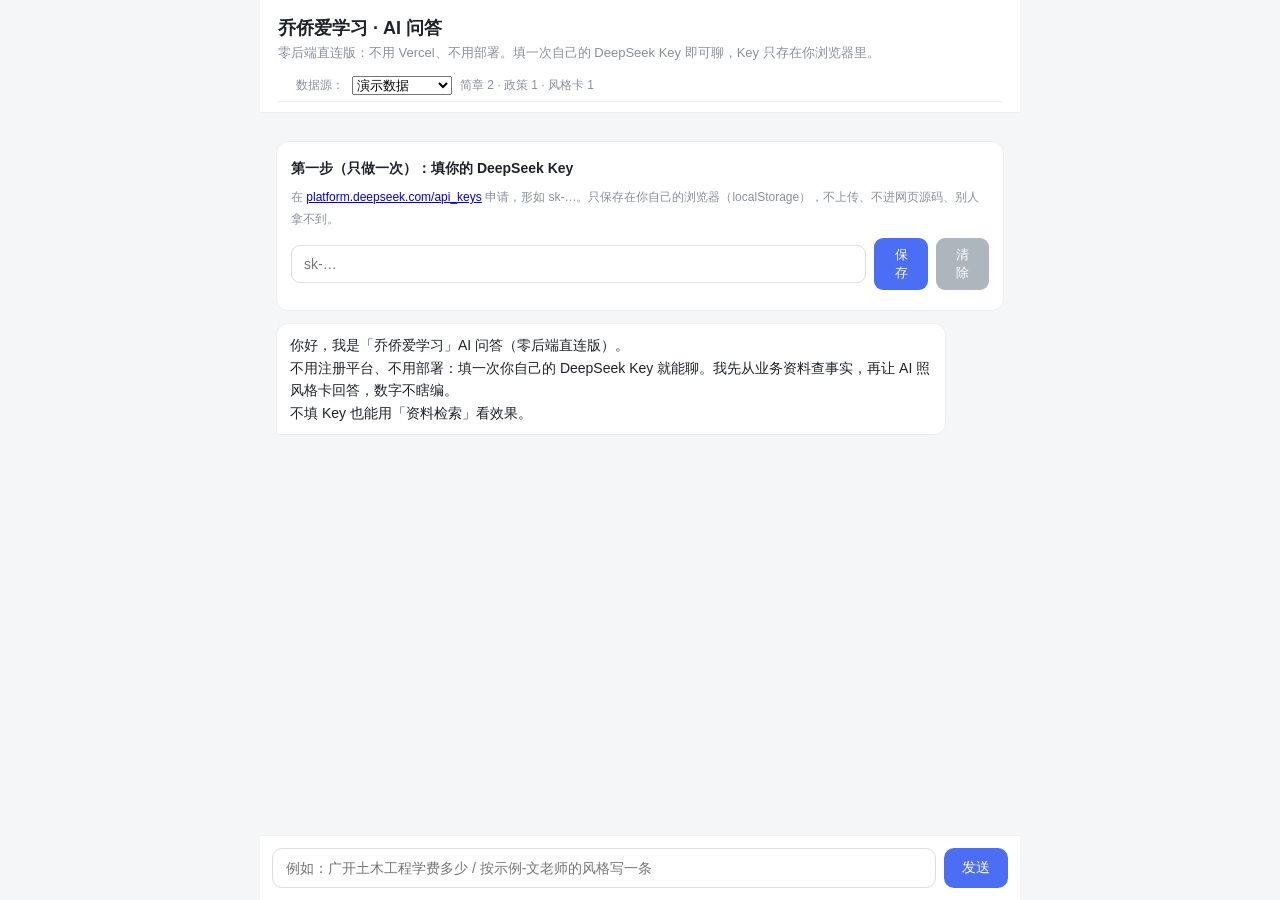
<file: 乔侨爱学习-AI直连版.html>
<!DOCTYPE html>
<html lang="zh-CN">
<head>
<meta charset="utf-8">
<meta name="viewport" content="width=device-width, initial-scale=1">
<title>乔侨爱学习 · AI 问答（直连版·无需部署）</title>
<style>
* { box-sizing: border-box; }
body { margin: 0; font-family: -apple-system, "PingFang SC", "Microsoft YaHei", sans-serif; background: #f5f6f8; color: #1f2329; }
.app { max-width: 760px; margin: 0 auto; height: 100vh; display: flex; flex-direction: column; }
header { padding: 16px 18px 10px; background: #fff; border-bottom: 1px solid #eee; }
header h1 { margin: 0; font-size: 18px; }
.sub { margin: 4px 0 8px; color: #8a9099; font-size: 13px; }
.bar { font-size: 12px; color: #8a9099; display: flex; justify-content: space-between; align-items: center; gap: 10px; }
.bar select { font-size: 12px; padding: 2px 6px; }
main { flex: 1; overflow-y: auto; padding: 16px; }
.msg { margin-bottom: 14px; max-width: 92%; }
.msg.user { margin-left: auto; }
.bubble { padding: 10px 13px; border-radius: 12px; line-height: 1.6; font-size: 14px; white-space: pre-wrap; word-break: break-word; }
.msg.user .bubble { background: #4c6ef5; color: #fff; border-bottom-right-radius: 3px; }
.msg.bot .bubble { background: #fff; border: 1px solid #eee; border-bottom-left-radius: 3px; }
.bubble .src { display: block; margin-top: 6px; font-size: 12px; color: #aaa; }
footer { display: flex; gap: 8px; padding: 12px; background: #fff; border-top: 1px solid #eee; }
#q { flex: 1; padding: 11px 13px; border: 1px solid #ddd; border-radius: 10px; font-size: 14px; outline: none; }
#send { padding: 0 18px; border: 0; border-radius: 10px; background: #4c6ef5; color: #fff; font-size: 14px; cursor: pointer; }


.setup { background:#fff; border:1px solid #eee; border-radius:12px; padding:14px; margin:12px 0; font-size:13px; line-height:1.8; }
.setup h3 { margin:0 0 6px; font-size:14px; }
.setup input[type=password] { width:100%; padding:10px 12px; border:1px solid #ddd; border-radius:9px; font-size:14px; }
.setup .row { display:flex; gap:8px; margin-top:8px; align-items:center; }
.setup button { padding:8px 16px; border:0; border-radius:9px; background:#4c6ef5; color:#fff; cursor:pointer; font-size:13px; }
.setup .hint { color:#8a9099; font-size:12px; }
.keyline { display:flex; gap:8px; align-items:center; font-size:12px; color:#8a9099; padding:6px 18px; background:#fff; border-bottom:1px solid #eee; }
.keyline input { flex:1; padding:6px 10px; border:1px solid #ddd; border-radius:8px; }
.keyline a { color:#4c6ef5; text-decoration:none; }
.bubble .tag { display:inline-block; font-size:11px; color:#4c6ef5; background:#eef2ff; padding:1px 7px; border-radius:8px; margin-bottom:5px; }
.err { color:#e03131; }

</style>
</head>
<body>
<div class="app">
  <header>
    <h1>乔侨爱学习 · AI 问答</h1>
    <p class="sub">零后端直连版：不用 Vercel、不用部署。填一次自己的 DeepSeek Key 即可聊，Key 只存在你浏览器里。</p>
    <div class="keyline">
      数据源：<select id="src"><option value="sample">演示数据</option><option value="app">本机真实数据</option></select>
      <span id="stat"></span>
    </div>
  </header>
  <main id="log">
    <div class="setup" id="setup">
      <h3>第一步（只做一次）：填你的 DeepSeek Key</h3>
      <div class="hint">在 <a href="https://platform.deepseek.com/api_keys" target="_blank">platform.deepseek.com/api_keys</a> 申请，形如 sk-…。只保存在你自己的浏览器（localStorage），不上传、不进网页源码、别人拿不到。</div>
      <div class="row">
        <input id="key" type="password" placeholder="sk-…" autocomplete="off">
        <button id="save">保存</button>
        <button id="clear" style="background:#adb5bd">清除</button>
      </div>
      <div class="hint" id="kstat" style="margin-top:6px"></div>
    </div>
  </main>
  <footer>
    <input id="q" placeholder="例如：广开土木工程学费多少 / 按示例-文老师的风格写一条" autocomplete="off">
    <button id="send">发送</button>
  </footer>
</div>
<script>
window.SAMPLE_DATA = {"kb": [{"类型": "国开", "院校": "国家开放大学（示例）", "专业": "畜牧兽医（示例）", "层次": "高起专", "学制": "2.5年", "第一学年学费": "3420元/年", "第二学年学费": "3420元/年", "教材费": "500元/年", "文本": "【示例数据】国开畜牧兽医：学制2.5年，学费3420元/年、只收两年，教材费500元/年，直接交学校。"}, {"类型": "广开", "院校": "广东开放大学（示例）", "专业": "土木工程（示例）", "层次": "本科", "学制": "2.5年", "收费标准": "8591", "第一次收费": "3436", "第二次收费": "3436", "第三次收费": "1719", "文本": "【示例数据】广开土木工程本科：总收费8591，分三次交 3436/3436/1719。"}], "degree": [{"学校": "示例大学", "项目": "学位外语", "要求": "【示例】成绩60分以上（100分制，60为及格线）。", "注意事项": "示例"}], "affiliation": [{"单位名称": "示例培训中心", "高校": "示例高校"}], "cards": [{"name": "示例-文老师（演示）", "owner": "示例", "text": "# 风格卡：示例-文老师（演示，非真实）\n\n## 人称\n第三人称「老师」口播。\n## 钩子\n开头直接抛痛点。\n## 结尾\n收藏这条，关注老师。\n\n> 这是演示卡，真实数据请运行 scripts/export_web_data.py 后打开网页。"}]};

</script>
<script>
'use strict';
var D = window.SAMPLE_DATA || {kb:[],degree:[],affiliation:[],cards:[]};
var KEY = '';

function esc(s){ return String(s).replace(/&/g,'&amp;').replace(/</g,'&lt;').replace(/>/g,'&gt;'); }
function addMsg(role, text, tag){
  var log=document.getElementById('log'), m=document.createElement('div'), b=document.createElement('div');
  m.className='msg '+role; b.className='bubble';
  b.innerHTML=(tag?'<span class="tag">'+esc(tag)+'</span><br>':'')+esc(text).replace(/\n/g,'<br>');
  m.appendChild(b); log.appendChild(m); log.scrollTop=log.scrollHeight;
  return m;
}
function tokens(q){
  var clean=q.replace(/[\s\p{P}]+/gu,''), out=new Set();
  for(var i=0;i<clean.length;i++) for(var n=2;n<=Math.min(4,clean.length-i);n++) out.add(clean.substr(i,n));
  return Array.from(out);
}
function search(blocks,q,limit){
  var toks=tokens(q), scored=[];
  for(var i=0;i<blocks.length;i++){
    var text=typeof blocks[i]==='string'?blocks[i]:JSON.stringify(blocks[i]), score=0;
    for(var j=0;j<toks.length;j++) if(text.indexOf(toks[j])>=0) score+=toks[j].length;
    if(score>0) scored.push({b:blocks[i],score:score});
  }
  scored.sort(function(a,b){return b.score-a.score;});
  return scored.slice(0,limit||5);
}
function blockText(b){
  if(typeof b==='string') return b;
  if(b.text) return b.text;
  return Object.keys(b).map(function(k){return k+'：'+b[k];}).join('；');
}
function build(q){
  var blocks=[].concat(D.kb||[],D.degree||[],D.affiliation||[]);
  var hits=search(blocks,q,5);
  var facts=hits.map(function(h){return '· '+blockText(h.b).slice(0,400);}).join('\n')||'（没有检索到相关资料）';
  var style='', sm=q.match(/按(.+?)的风格|(.+?)风格写/);
  if(sm){
    var name=(sm[1]||sm[2]||'').trim();
    var cards=(D.cards||[]).filter(function(c){return !name||c.name.indexOf(name)>=0;});
    style=cards.slice(0,1).map(function(c){return c.text||'';}).join('\n');
    if(!style&&(D.cards||[]).length) style=D.cards[0].text||'';
  }
  return {question:q,facts:facts,style:style};
}
function localFallback(p){
  return 'AI 没连上，先给你资料检索结果：\n\n'+p.facts+(p.style?'\n\n（风格卡要点）\n'+p.style.slice(0,400):'');
}
async function ask(p){
  var r=await fetch('https://api.deepseek.com/chat/completions',{
    method:'POST',
    headers:{'Content-Type':'application/json','Authorization':'Bearer '+KEY},
    body:JSON.stringify({
      model:'deepseek-chat',
      messages:[
        {role:'system',content:'你是「乔侨爱学习」业务问答助手。只依据【参考资料】回答，资料里没有的数字/学费/政策一律明确说「资料里没有，请以官方表为准」，绝对不要编造、不要凭记忆补数字。有【风格卡】时严格模仿其人称、开头钩子、字数、分段、结尾和标题习惯。用中文口语、简洁、能直接念；回答控制在500字内，除非用户明确要求写完整口播稿。'},
        {role:'user',content:'【参考资料】\n'+p.facts+'\n\n【风格卡】\n'+(p.style||'（无）')+'\n\n【用户问题】\n'+p.question}
      ],
      temperature:0.7,max_tokens:1200,stream:false
    })
  });
  if(!r.ok){
    var d=await r.json().catch(function(){return {};});
    var hint=r.status===401?'Key 无效或已过期':r.status===402?'账户余额不足':r.status===429?'请求太频繁，稍后再试':('HTTP '+r.status);
    throw new Error(hint+(d.error&&d.error.message?'：'+d.error.message:''));
  }
  var d=await r.json();
  var a=d&&d.choices&&d.choices[0]&&d.choices[0].message?d.choices[0].message.content:'';
  if(!a) throw new Error('模型没有返回内容');
  return a;
}
function saveKey(){
  var v=document.getElementById('key').value.trim();
  if(!v){ document.getElementById('kstat').innerHTML='<span class="err">请先填 Key</span>'; return; }
  KEY=v;
  try{ localStorage.setItem('qiaoqiao_key',v); }catch(e){}
  document.getElementById('kstat').textContent='已就绪 ✓（只存在你自己的浏览器里）';
  document.getElementById('setup').style.display='none';
  addMsg('bot','Key 已就绪。可以问我了，例如：广开土木工程学费多少 / 按示例-文老师的风格写一条。');
}
function clearKey(){
  KEY=''; try{ localStorage.removeItem('qiaoqiao_key'); }catch(e){}
  document.getElementById('key').value='';
  document.getElementById('kstat').textContent='已清除';
  document.getElementById('setup').style.display='block';
}
async function send(){
  var q=document.getElementById('q').value.trim();
  if(!q) return;
  if(!KEY){ addMsg('bot','还没填 DeepSeek Key，请在上方的框里填好点「保存」。（没有 Key 也能试用下方的「资料检索」降级结果）'); }
  document.getElementById('q').value='';
  addMsg('user',q);
  var p=build(q);
  if(!KEY){ addMsg('bot',localFallback(p),'检索结果'); return; }
  var wait=addMsg('bot','正在查资料并让 AI 组织回答…');
  try{
    var a=await ask(p);
    if(wait.parentNode) wait.parentNode.removeChild(wait);
    addMsg('bot',a,'DeepSeek');
  }catch(e){
    if(wait.parentNode) wait.parentNode.removeChild(wait);
    addMsg('bot',localFallback(p)+'\n\n———\nAI 调用失败：'+e.message,'检索结果');
  }
}
document.getElementById('save').addEventListener('click',saveKey);
document.getElementById('clear').addEventListener('click',clearKey);
document.getElementById('send').addEventListener('click',send);
document.getElementById('q').addEventListener('keydown',function(e){if(e.key==='Enter')send();});
document.getElementById('src').addEventListener('change',function(){
  // 演示数据 / 本机真实数据（若内联了 app-data.js）
  D=(document.getElementById('src').value==='app'&&typeof window.APP_DATA!=='undefined')?window.APP_DATA:(window.SAMPLE_DATA||{kb:[],degree:[],affiliation:[],cards:[]});
  document.getElementById('stat').textContent='简章 '+(D.kb||[]).length+' · 政策 '+(D.degree||[]).length+' · 风格卡 '+(D.cards||[]).length;
});
(function boot(){
  try{ var k=localStorage.getItem('qiaoqiao_key'); if(k){KEY=k;document.getElementById('setup').style.display='none';document.getElementById('kstat').textContent='已就绪 ✓（从本机恢复）';} }catch(e){}
  document.getElementById('stat').textContent='简章 '+(D.kb||[]).length+' · 政策 '+(D.degree||[]).length+' · 风格卡 '+(D.cards||[]).length;
  addMsg('bot','你好，我是「乔侨爱学习」AI 问答（零后端直连版）。\n不用注册平台、不用部署：填一次你自己的 DeepSeek Key 就能聊。我先从业务资料查事实，再让 AI 照风格卡回答，数字不瞎编。\n不填 Key 也能用「资料检索」看效果。');
})();
if(typeof global!=='undefined'){global.build=build;global.tokens=tokens;global.search=search;}

</script>
</body>
</html>
</file>
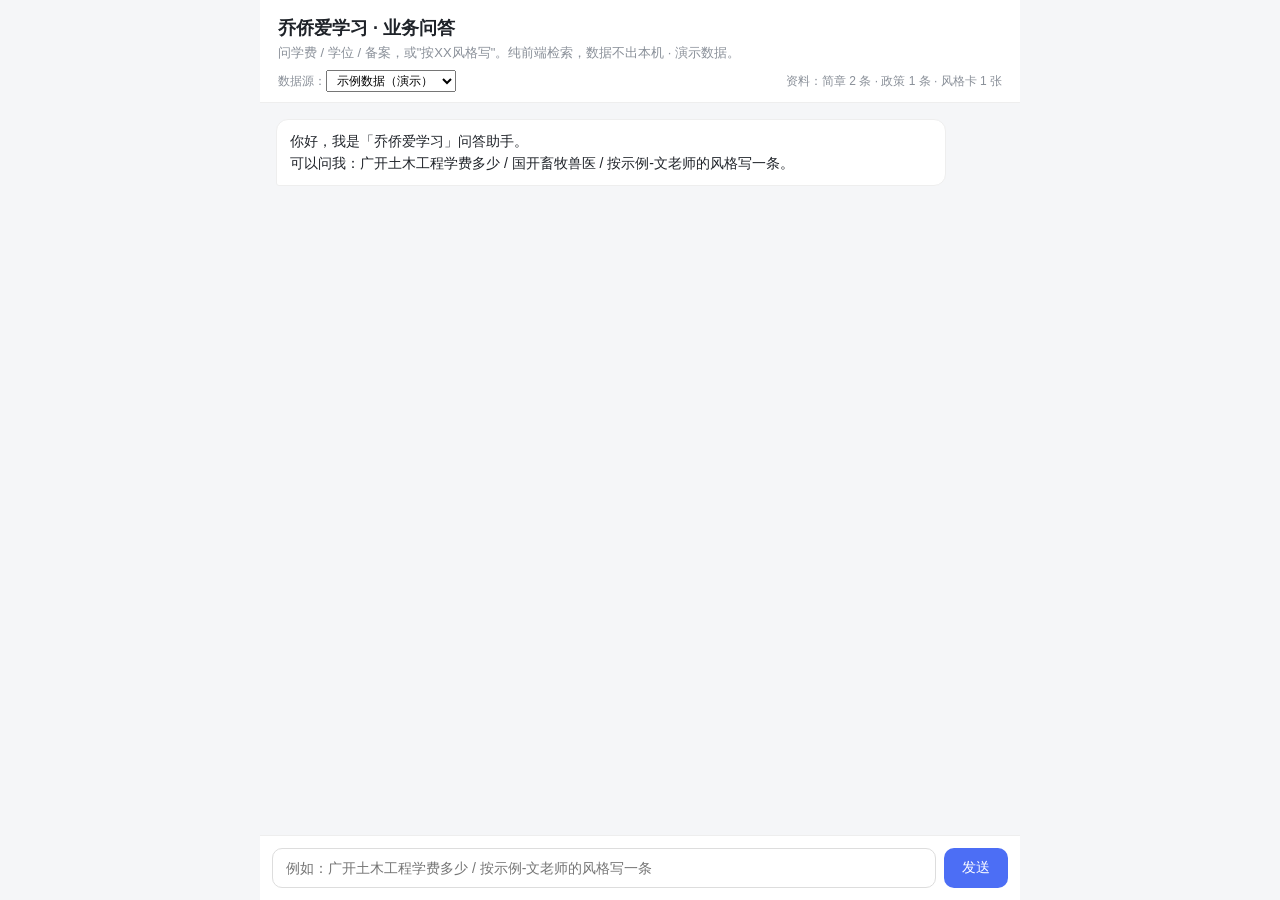
<file: 乔侨爱学习-问答网页.html>
<!DOCTYPE html>
<html lang="zh-CN">
<head>
<meta charset="utf-8">
<meta name="viewport" content="width=device-width, initial-scale=1">
<title>乔侨爱学习 · 业务问答</title>
<style>
* { box-sizing: border-box; }
body { margin: 0; font-family: -apple-system, "PingFang SC", "Microsoft YaHei", sans-serif; background: #f5f6f8; color: #1f2329; }
.app { max-width: 760px; margin: 0 auto; height: 100vh; display: flex; flex-direction: column; }
header { padding: 16px 18px 10px; background: #fff; border-bottom: 1px solid #eee; }
header h1 { margin: 0; font-size: 18px; }
.sub { margin: 4px 0 8px; color: #8a9099; font-size: 13px; }
.bar { font-size: 12px; color: #8a9099; display: flex; justify-content: space-between; align-items: center; gap: 10px; }
.bar select { font-size: 12px; padding: 2px 6px; }
main { flex: 1; overflow-y: auto; padding: 16px; }
.msg { margin-bottom: 14px; max-width: 92%; }
.msg.user { margin-left: auto; }
.bubble { padding: 10px 13px; border-radius: 12px; line-height: 1.6; font-size: 14px; white-space: pre-wrap; word-break: break-word; }
.msg.user .bubble { background: #4c6ef5; color: #fff; border-bottom-right-radius: 3px; }
.msg.bot .bubble { background: #fff; border: 1px solid #eee; border-bottom-left-radius: 3px; }
.bubble .src { display: block; margin-top: 6px; font-size: 12px; color: #aaa; }
footer { display: flex; gap: 8px; padding: 12px; background: #fff; border-top: 1px solid #eee; }
#q { flex: 1; padding: 11px 13px; border: 1px solid #ddd; border-radius: 10px; font-size: 14px; outline: none; }
#send { padding: 0 18px; border: 0; border-radius: 10px; background: #4c6ef5; color: #fff; font-size: 14px; cursor: pointer; }

</style>
</head>
<body>
<div class="app">
  <header>
    <h1>乔侨爱学习 · 业务问答</h1>
    <p class="sub">问学费 / 学位 / 备案，或"按XX风格写"。纯前端检索，数据不出本机 · 演示数据。</p>
    <div class="bar">
      <label>数据源：<select id="src"><option value="sample">示例数据（演示）</option><option value="app">本机真实数据</option></select></label>
      <span id="stat"></span>
    </div>
  </header>
  <main id="log"></main>
  <footer>
    <input id="q" placeholder="例如：广开土木工程学费多少 / 按示例-文老师的风格写一条" autocomplete="off">
    <button id="send">发送</button>
  </footer>
</div>
<script>
window.SAMPLE_DATA = {"kb": [{"类型": "国开", "院校": "国家开放大学（示例）", "专业": "畜牧兽医（示例）", "层次": "高起专", "学制": "2.5年", "第一学年学费": "3420元/年", "第二学年学费": "3420元/年", "教材费": "500元/年", "文本": "【示例数据】国开畜牧兽医：学制2.5年，学费3420元/年、只收两年，教材费500元/年，直接交学校。"}, {"类型": "广开", "院校": "广东开放大学（示例）", "专业": "土木工程（示例）", "层次": "本科", "学制": "2.5年", "收费标准": "8591", "第一次收费": "3436", "第二次收费": "3436", "第三次收费": "1719", "文本": "【示例数据】广开土木工程本科：总收费8591，分三次交 3436/3436/1719。"}], "degree": [{"学校": "示例大学", "项目": "学位外语", "要求": "【示例】成绩60分以上（100分制，60为及格线）。", "注意事项": "示例"}], "affiliation": [{"单位名称": "示例培训中心", "高校": "示例高校"}], "cards": [{"name": "示例-文老师（演示）", "owner": "示例", "text": "# 风格卡：示例-文老师（演示，非真实）\n\n## 人称\n第三人称「老师」口播。\n## 钩子\n开头直接抛痛点。\n## 结尾\n收藏这条，关注老师。\n\n> 这是演示卡，真实数据请运行 scripts/export_web_data.py 后打开网页。"}]};

</script>
<script>
'use strict';

function getData() {
  const which = document.getElementById('src').value;
  if (which === 'app') {
    if (typeof window.APP_DATA === 'undefined') {
      return { error: '还没生成真实数据。请在本机运行 scripts/export_web_data.py，然后刷新页面；当前已切回「示例数据」。' };
    }
    return window.APP_DATA;
  }
  return window.SAMPLE_DATA || { kb: [], degree: [], affiliation: [], cards: [] };
}

function esc(s) {
  return String(s).replace(/&/g, '&amp;').replace(/</g, '&lt;').replace(/>/g, '&gt;');
}

function addMsg(role, text) {
  const log = document.getElementById('log');
  const m = document.createElement('div');
  m.className = 'msg ' + role;
  const b = document.createElement('div');
  b.className = 'bubble';
  b.innerHTML = esc(text).replace(/\n/g, '<br>');
  m.appendChild(b);
  log.appendChild(m);
  log.scrollTop = log.scrollHeight;
}

function updateStat(DATA) {
  document.getElementById('stat').textContent =
    '资料：简章 ' + (DATA.kb || []).length + ' 条 · 政策 ' + (DATA.degree || []).length +
    ' 条 · 风格卡 ' + (DATA.cards || []).length + ' 张';
}

// 中文检索：2-4 字滑窗分词
function tokens(q) {
  const clean = q.replace(/[\s\p{P}]+/gu, '');
  const out = new Set();
  for (let i = 0; i < clean.length; i++) {
    for (let n = 2; n <= Math.min(4, clean.length - i); n++) {
      out.add(clean.substr(i, n));
    }
  }
  return [...out];
}

function search(blocks, q) {
  const toks = tokens(q);
  const scored = [];
  for (const b of blocks) {
    const text = (typeof b === 'string' ? b : JSON.stringify(b));
    let score = 0;
    for (const t of toks) if (text.includes(t)) score += t.length;
    if (score > 0) scored.push({ b, score });
  }
  scored.sort((a, b) => b.score - a.score);
  return scored.slice(0, 4);
}

function blockText(b) {
  if (typeof b === 'string') return b;
  if (b.text) return b.text;
  return Object.entries(b).map(([k, v]) => k + '：' + v).join('；');
}

function answer(DATA, q) {
  // 「有哪些 / 列出」清单类意图
  if (/有哪些|列出|全部|所有|清单|列表/.test(q)) {
    if (/备案|教学点|中心/.test(q) && (DATA.affiliation || []).length) {
      return '备案教学点（共 ' + DATA.affiliation.length + ' 条）：\n\n' +
        DATA.affiliation.map(a => '· ' + blockText(a)).join('\n');
    }
    if (/风格|账号/.test(q) && (DATA.cards || []).length) {
      return '已训练风格卡（共 ' + DATA.cards.length + ' 张）：\n\n' +
        DATA.cards.map(c => '· ' + c.name + (c.owner ? '（' + c.owner + '）' : '')).join('\n');
    }
  }
  // 风格写稿意图
  const styleMatch = q.match(/按(.+?)的风格|(.+?)风格写|写一条|写3条|写三?条/);
  if (styleMatch) {
    const name = (styleMatch[1] || styleMatch[2] || '').trim();
    const cards = (DATA.cards || []).filter(c => !name || c.name.includes(name));
    if (cards.length) {
      let s = '找到 ' + cards.length + ' 张风格卡' + (name ? '（匹配「' + name + '」）' : '') + '：\n\n';
      s += cards.slice(0, 3).map(c => '【' + c.name + '】\n' + (c.text || '').slice(0, 500)).join('\n\n---\n\n');
      s += '\n\n（轻量版展示写法说明；把这段贴给大模型即可照写。接大模型后可自动成稿。）';
      return s;
    }
    return '没有匹配到风格卡。可用的：' + (DATA.cards || []).map(c => c.name).join('、');
  }
  const blocks = [...(DATA.kb || []), ...(DATA.degree || []), ...(DATA.affiliation || [])];
  const hits = search(blocks, q);
  if (!hits.length) {
    return '没在资料里查到相关内容。试试更具体的关键词（学校名+专业/学费/学位/备案）。\n已收录：简章 ' +
      (DATA.kb || []).length + ' 条，政策 ' + (DATA.degree || []).length + ' 条。';
  }
  return '我查到这些（来自业务资料）：\n\n' + hits.map(h => '· ' + blockText(h.b).slice(0, 320)).join('\n\n');
}

function send() {
  const q = document.getElementById('q').value.trim();
  if (!q) return;
  document.getElementById('q').value = '';
  addMsg('user', q);
  const DATA = getData();
  if (DATA.error) {
    document.getElementById('src').value = 'sample';
    addMsg('bot', DATA.error);
    updateStat(getData());
    return;
  }
  setTimeout(() => addMsg('bot', answer(DATA, q)), 120);
}

document.getElementById('send').addEventListener('click', send);
document.getElementById('q').addEventListener('keydown', e => { if (e.key === 'Enter') send(); });
document.getElementById('src').addEventListener('change', () => updateStat(getData()));

// 启动
const boot = getData();
if (boot.error) {
  document.getElementById('src').value = 'sample';
  updateStat(getData());
  addMsg('bot', '你好，我是「乔侨爱学习」问答助手（演示数据）。\n可以问我：广开土木工程学费多少 / 国开畜牧兽医 / 按示例-文老师的风格写一条。\n提示：真实数据需在本机运行 scripts/export_web_data.py 生成。');
} else {
  updateStat(boot);
  addMsg('bot', '你好，我是「乔侨爱学习」问答助手。\n可以问我：广开土木工程学费多少 / 国开畜牧兽医 / 按示例-文老师的风格写一条。');
}

</script>
</body>
</html>
</file>
